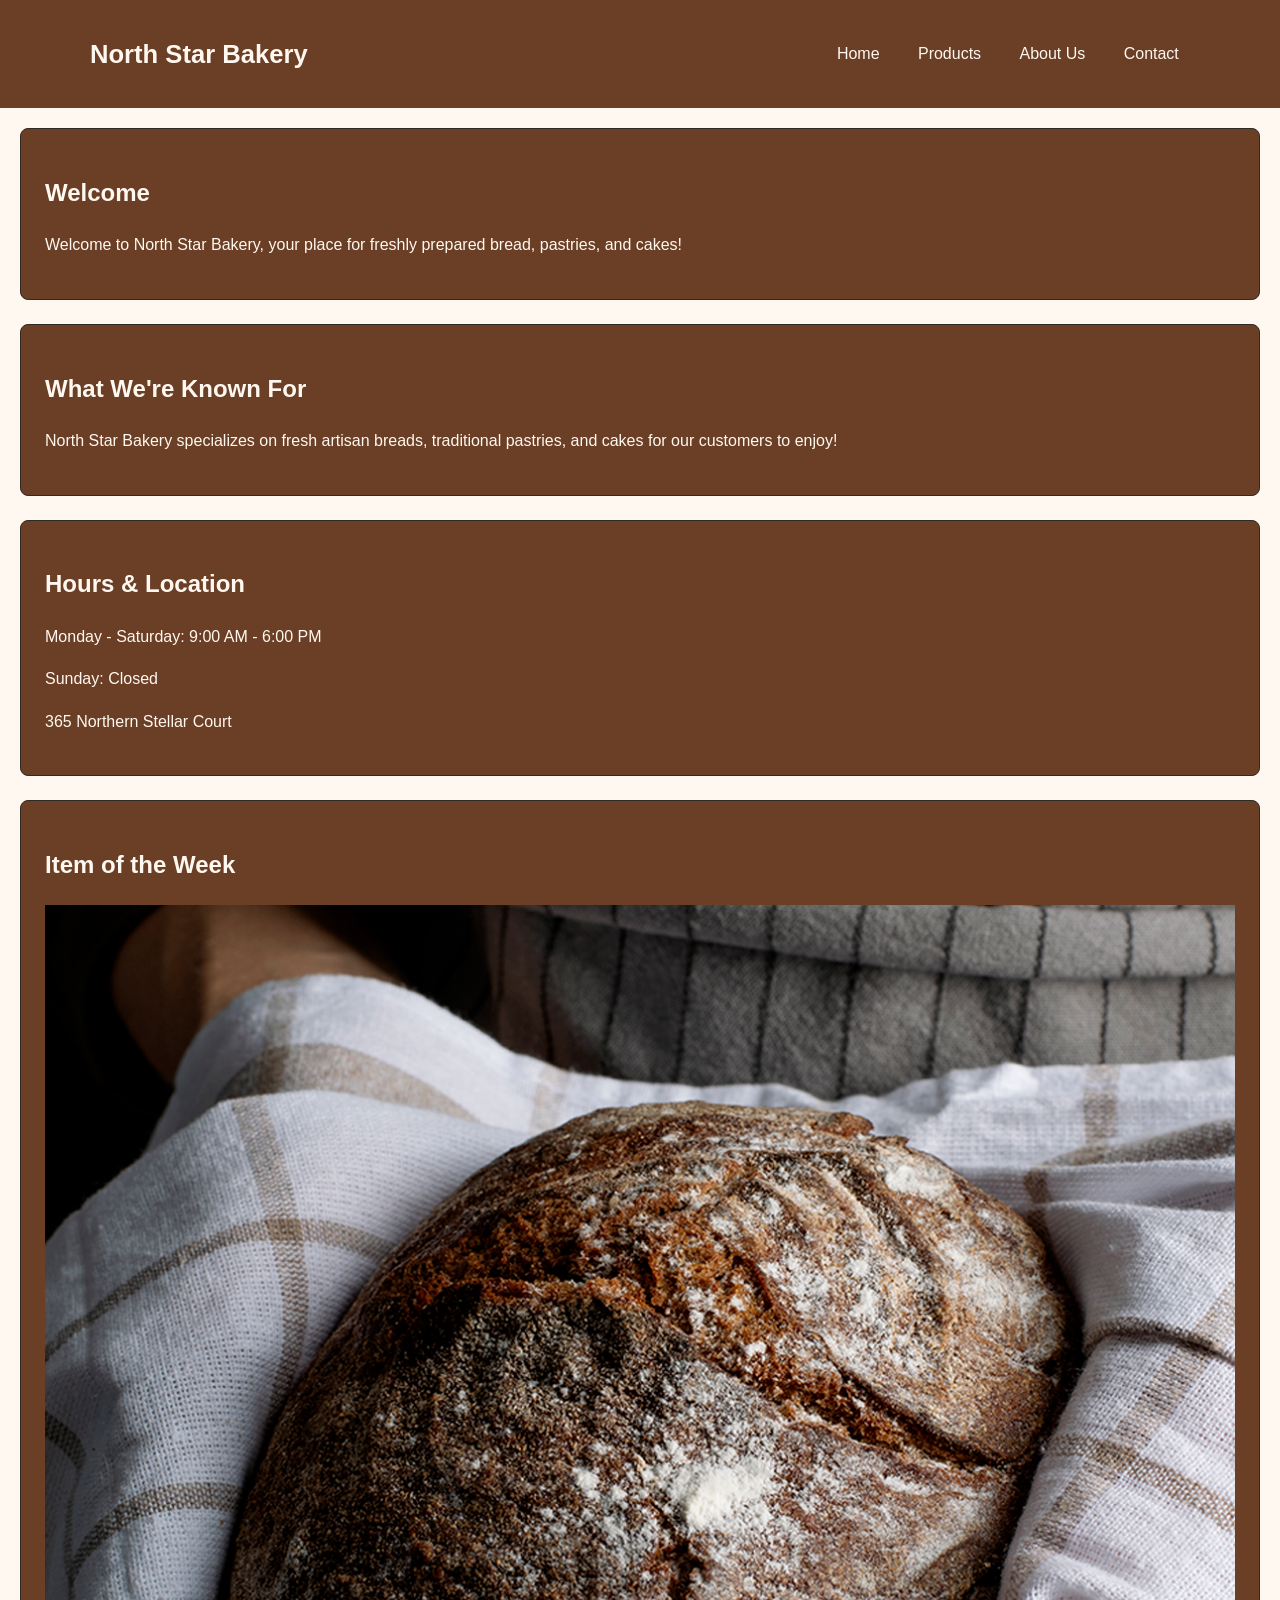
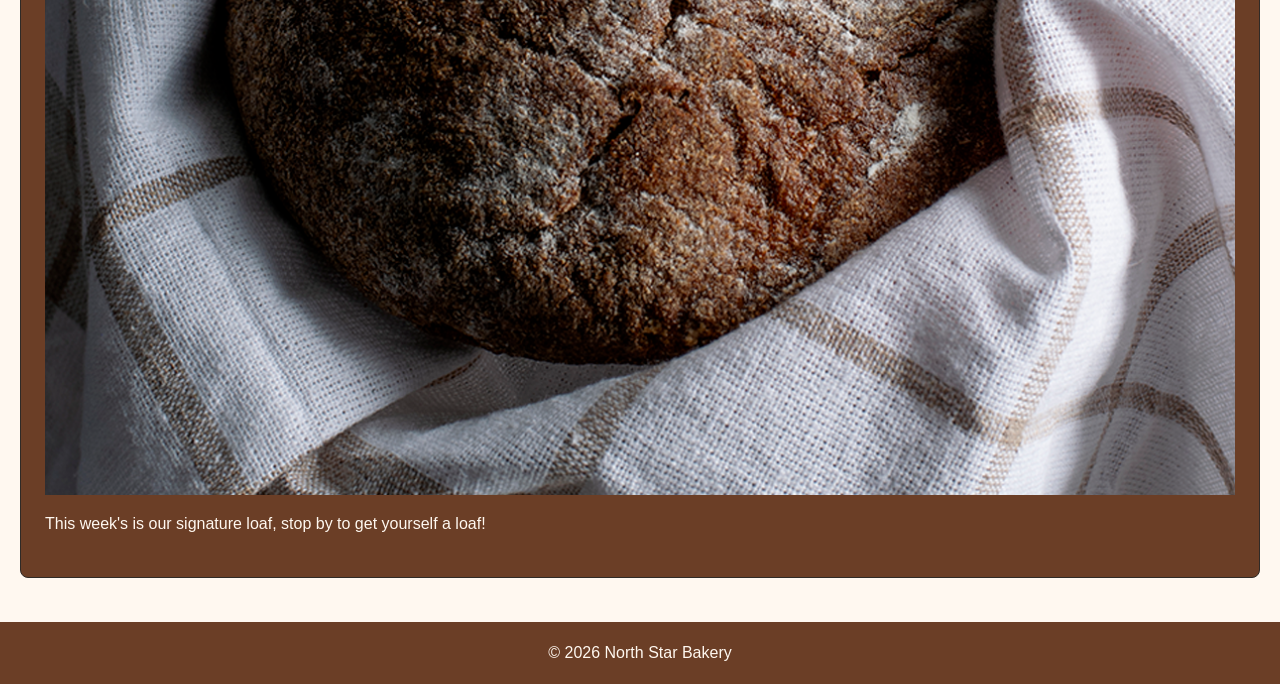
<file: index.html>
<!DOCTYPE html>
<html lang="en">
<head>
    <meta charset="UTF-8">
    <meta name="viewport" content="width=device-width, initial-scale=1.0">
    <title>Home - North Star Bakery</title>
    <link rel="icon" type="image/x-icon" href="media/bakery-logo_c.png">
    <link rel="stylesheet" href="styles.css">
    <script src="script.js" defer></script>
</head>
<body>
    <header>
        <div>
            <div>
                <span>North Star Bakery</span>
            </div>
            <nav>
                <ul>
                    <li><a href="index.html">Home</a></li>
                    <li><a href="products.html">Products</a></li>
                    <li><a href="about.html">About Us</a></li>
                    <li><a href="contact.html">Contact</a></li>
                </ul>
            </nav>
        </div>
    </header>
    <main>
        <section>
            <h1>Welcome</h1>
            <p>Welcome to North Star Bakery, your place for freshly prepared bread, pastries, and cakes!</p>
        </section>

        <section>
            <h2>What We're Known For</h2>
            <p>North Star Bakery specializes on fresh artisan breads, traditional pastries, and cakes for our customers to enjoy!</p>
        </section>

        <section>
            <h2>Hours & Location</h2>
            <p>Monday - Saturday: 9:00 AM - 6:00 PM</p>
            <p>Sunday: Closed</p>
            <p>365 Northern Stellar Court</p>
        </section>

        <section>
            <h2>Item of the Week</h2>
            <img src="media/bakery-signature-loaf_c.png" alt="North Star Bakery's Signature Loaf">
            <p>This week's is our signature loaf, stop by to get yourself a loaf!</p>
        </section>
    </main>
    <footer>
        <p>&copy; 2026 North Star Bakery</p>
    </footer>
</body>
</html>
</file>
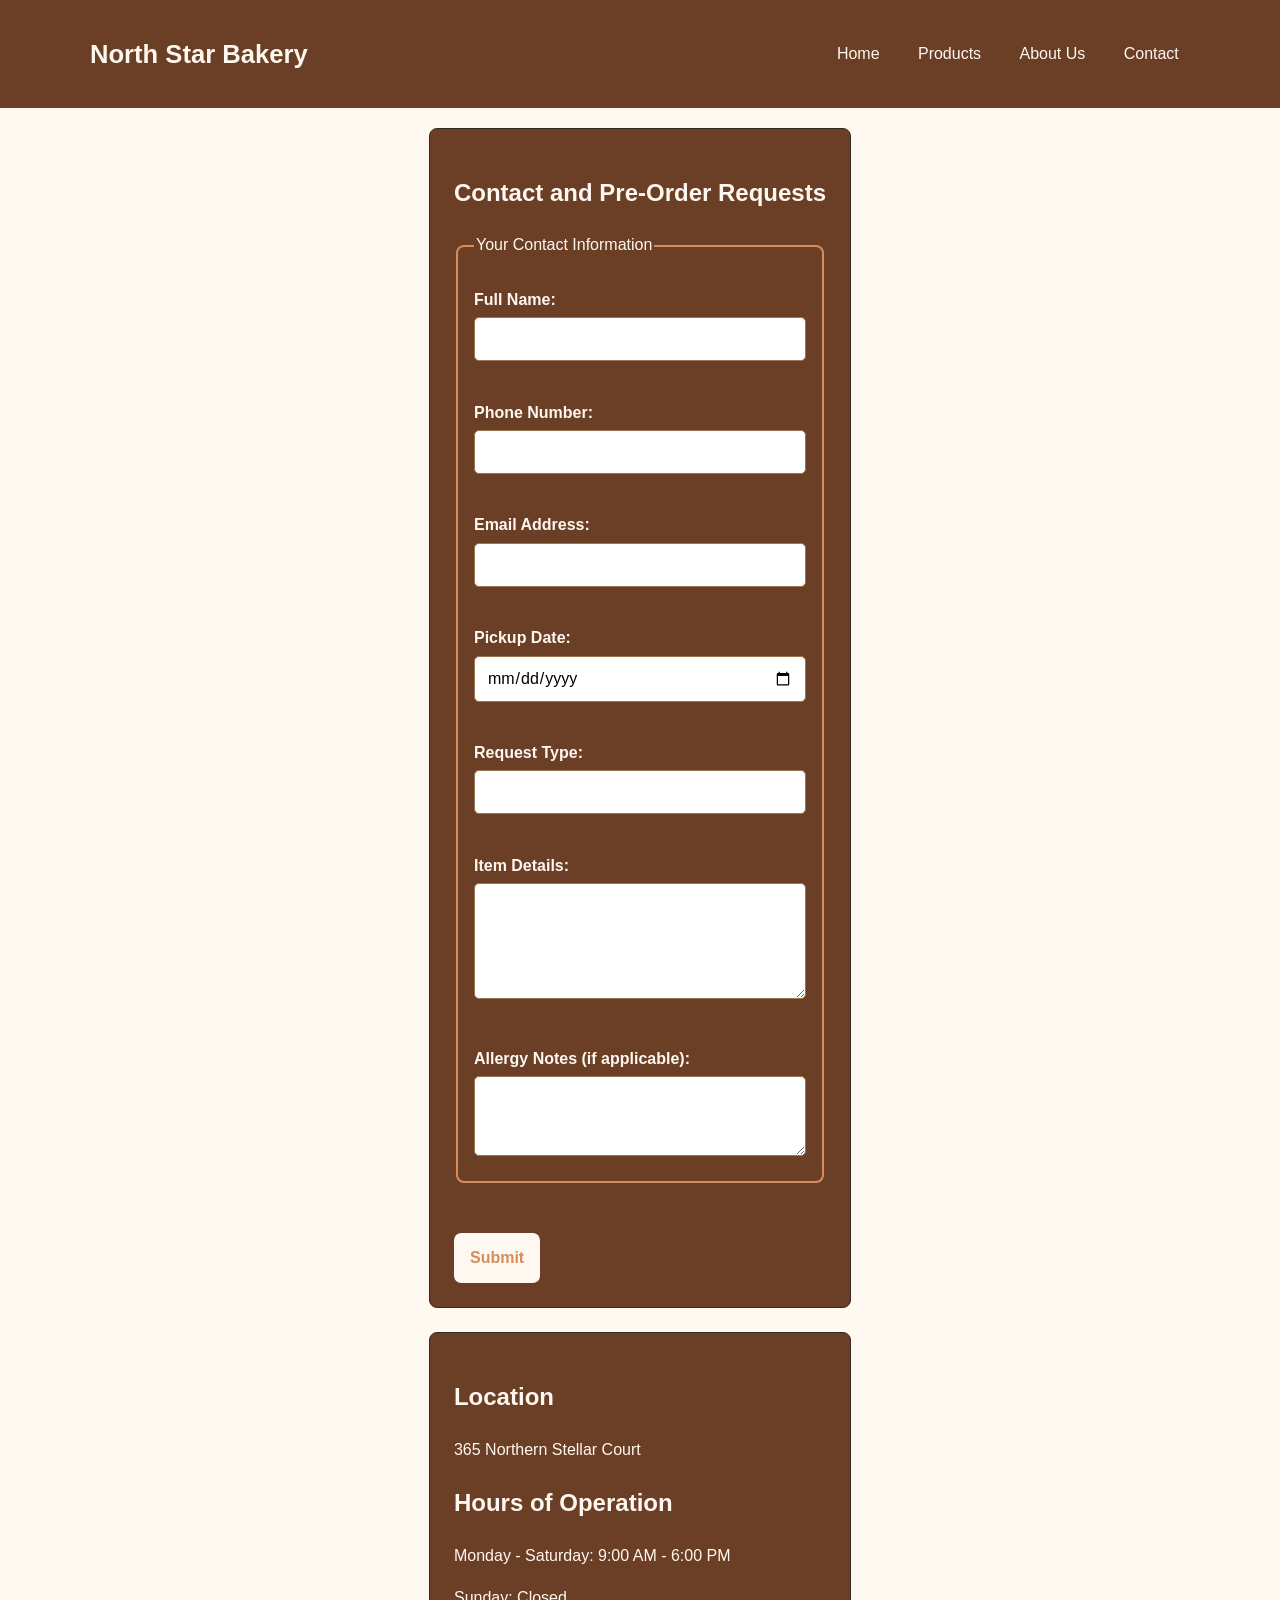
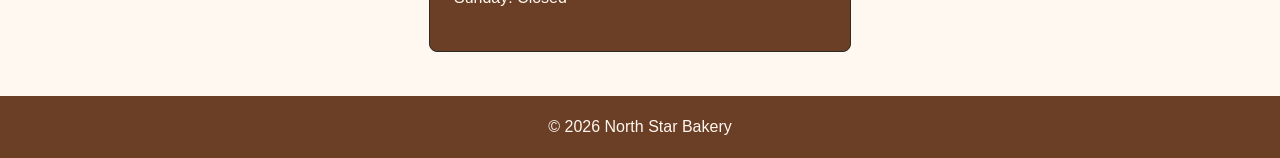
<file: contact.html>
<!DOCTYPE html>
<html lang="en">
<head>
    <meta charset="UTF-8">
    <meta name="viewport" content="width=device-width, initial-scale=1.0">
    <title>Contact - North Star Bakery</title>
    <link rel="icon" type="image/x-icon" href="media/bakery-logo_c.png">
    <link rel="stylesheet" href="styles.css">
    <script src="script.js" defer></script>
</head>
<body>
    <header>
        <div>
            <div>
                <span>North Star Bakery</span>
            </div>
            <nav>
                <ul>
                    <li><a href="index.html">Home</a></li>
                    <li><a href="products.html">Products</a></li>
                    <li><a href="about.html">About Us</a></li>
                    <li><a href="contact.html">Contact</a></li>
                </ul>
            </nav>
        </div>
    </header>
    <main>
        <section>
            <h2>Contact and Pre-Order Requests</h2>
            <form id="contact-form" novalidate>

                <fieldset>
                    <legend>Your Contact Information</legend>
                    <label for="name">Full Name:</label>
                    <input type="text" id="name" name="name" required>
                    <small id="name-error"></small>

                    <br><br>

                    <label for="phone">Phone Number:</label>
                    <input type="tel" id="phone" name="phone" required>

                    <br><br>

                    <label for="email">Email Address:</label>
                    <input type="email" id="email" name="email" required>
                    <small id="email-error"></small>

                    <br><br>

                    <label for="date">Pickup Date:</label>
                    <input type="date" id="date" name="date" required>

                    <br><br>

                    <label for="type">Request Type:</label>
                    <input type="text" id="type" name="type" required>

                    <br><br>

                    <label for="item-details">Item Details:</label>
                    <textarea name="item-details" id="item-details" rows="5" required></textarea>
                    <small id="details-error"></small>

                    <br><br>
                    <label for="allergy-notes">Allergy Notes (if applicable):</label>
                    <textarea name="allergy-notes" id="allergy-notes" rows="3"></textarea>
                </fieldset>

                <br>

                <button type="submit">Submit</button>

            </form>
        </section>

        <section>
            <h2>Location</h2>
            <p>365 Northern Stellar Court</p>
            <h2>Hours of Operation</h2>
            <p>Monday - Saturday: 9:00 AM - 6:00 PM</p>
            <p>Sunday: Closed</p>
        </section>

    </main>
    <footer>
        <p>&copy; 2026 North Star Bakery</p>
    </footer>
</body>
</html>
</file>
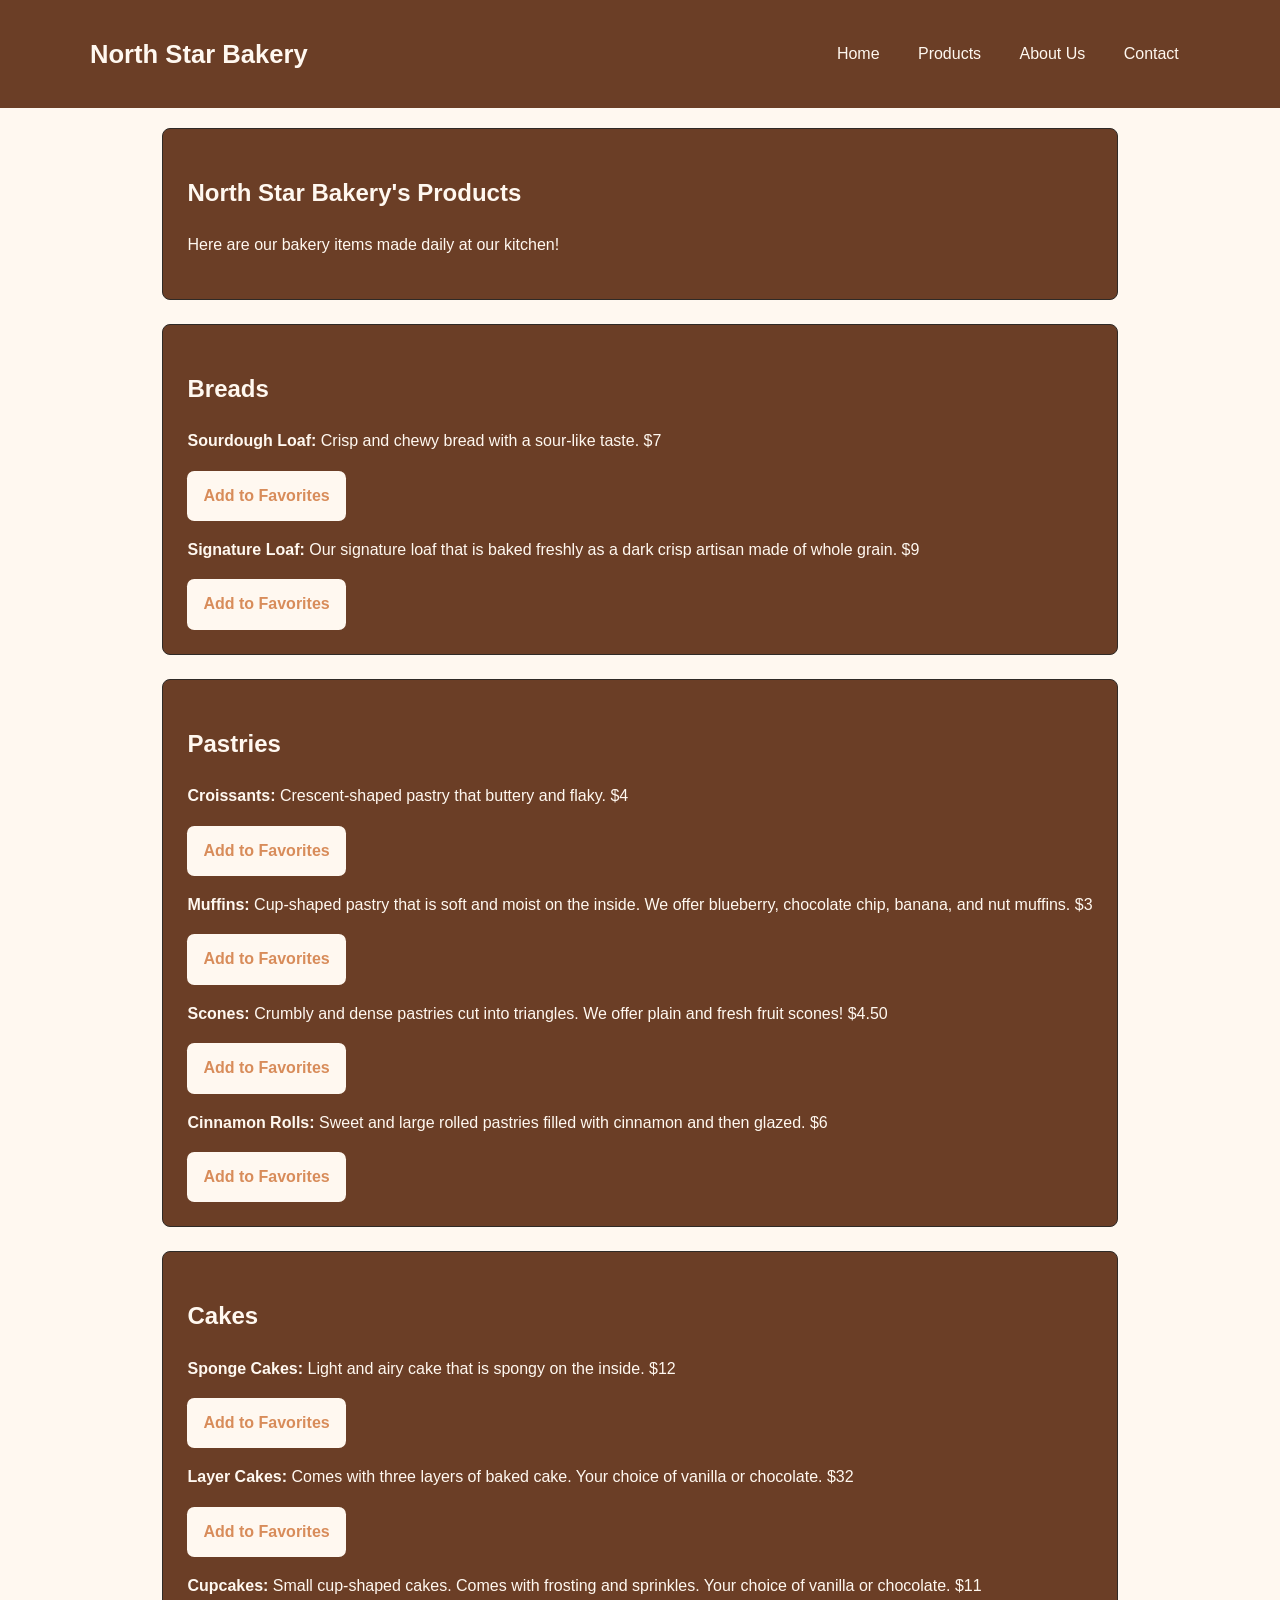
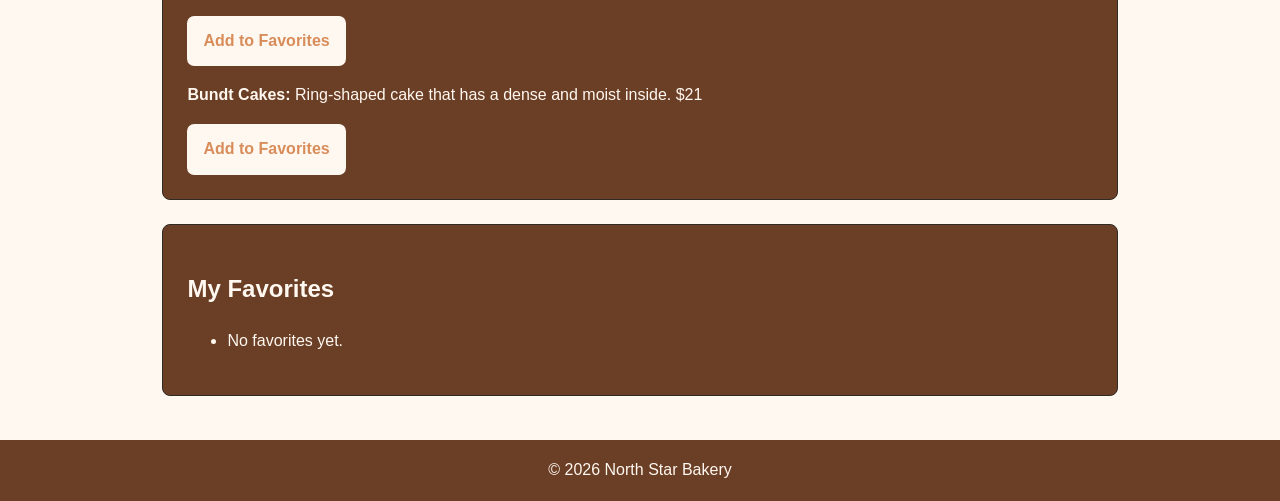
<file: products.html>
<!DOCTYPE html>
<html lang="en">
<head>
    <meta charset="UTF-8">
    <meta name="viewport" content="width=device-width, initial-scale=1.0">
    <title>Products - North Star Bakery</title>
    <link rel="icon" type="image/x-icon" href="media/bakery-logo_c.png">
    <link rel="stylesheet" href="styles.css">
    <script src="script.js" defer></script>
</head>
<body>
    <header>
        <div>
            <div>
                <span>North Star Bakery</span>
            </div>
            <nav>
                <ul>
                    <li><a href="index.html">Home</a></li>
                    <li><a href="products.html">Products</a></li>
                    <li><a href="about.html">About Us</a></li>
                    <li><a href="contact.html">Contact</a></li>
                </ul>
            </nav>
        </div>
    </header>
    <main>
        <section>
            <h1>North Star Bakery's Products</h1>
            <p>Here are our bakery items made daily at our kitchen!</p>
        </section>
        
        <section>
            <h2>Breads</h2>
            <div class="product" data-product="sourdough">
                <p>
                    <strong>Sourdough Loaf:</strong>
                    Crisp and chewy bread with a sour-like taste. $7
                </p>
                <button type="button" class="favorite">Add to Favorites</button>
            </div>
            
            <div class="product" data-product="signature">
                <p>
                    <strong>Signature Loaf:</strong>
                    Our signature loaf that is baked freshly as a dark crisp artisan made of whole grain. $9
                </p>
                <button type="button" class="favorite">Add to Favorites</button>
            </div>
        </section>

        <section>
            <h2>Pastries</h2>
            <div class="product" data-product="croissants">
                <p>
                    <strong>Croissants:</strong>
                    Crescent-shaped pastry that buttery and flaky. $4
                </p>
                <button type="button" class="favorite">Add to Favorites</button>
            </div>
            <div class="product" data-product="muffins">
                <p>
                    <strong>Muffins:</strong>
                    Cup-shaped pastry that is soft and moist on the inside. We offer blueberry, chocolate chip, banana, and nut muffins. $3
                </p>
                <button type="button" class="favorite">Add to Favorites</button>
            </div>
            <div class="product" data-product="scones">
                <p>
                    <strong>Scones:</strong>
                    Crumbly and dense pastries cut into triangles. We offer plain and fresh fruit scones! $4.50
                </p>
                <button type="button" class="favorite">Add to Favorites</button>
            </div>
            <div class="product" data-product="cinnamon-rolls">
                <p>
                    <strong>Cinnamon Rolls:</strong>
                    Sweet and large rolled pastries filled with cinnamon and then glazed. $6
                </p>
                <button type="button" class="favorite">Add to Favorites</button>
            </div>
        </section>

        <section>
            <h2>Cakes</h2>
            <div class="product" data-product="sponge-cakes">
                <p>
                    <strong>Sponge Cakes:</strong>
                    Light and airy cake that is spongy on the inside. $12
                </p>
                <button type="button" class="favorite">Add to Favorites</button>
            </div>
            <div class="product" data-product="layer-cakes">
                <p>
                    <strong>Layer Cakes:</strong>
                    Comes with three layers of baked cake. Your choice of vanilla or chocolate. $32
                </p>
                <button type="button" class="favorite">Add to Favorites</button>
            </div>
            <div class="product" data-product="cupcakes">
                <p>
                    <strong>Cupcakes:</strong>
                    Small cup-shaped cakes. Comes with frosting and sprinkles. Your choice of vanilla or chocolate. $11
                </p>
                <button type="button" class="favorite">Add to Favorites</button>
            </div>
            <div class="product" data-product="bundt-cakes">
                <p>
                    <strong>Bundt Cakes:</strong>
                    Ring-shaped cake that has a dense and moist inside. $21
                </p>
                <button type="button" class="favorite">Add to Favorites</button>
            </div>
        </section>
        <section>
            <h2>My Favorites</h2>
                <ul id="favorites">
                    <li>No favorites yet.</li>
                </ul>
        </section>
    </main>
    <footer>
        <p>&copy; 2026 North Star Bakery</p>
    </footer>
</body>
</html>
</file>
<file: styles.css>
* {
    box-sizing: border-box;
}

header {
    background-color: #6B3E26;
    color: #FFF8F0;
    text-align: center;
    padding: 2rem 1rem;
}

header > div {
    display: flex;
    align-items: center;
    justify-content: space-between;
    max-width: 1100px;
    margin: 0 auto;
}

header span {
    font-size: 1.6rem;
    font-weight: bold;
}

body {
    margin: 0;
    background: #FFF8F0;
    color: #FFF8F0;
    font-family: Helvetica, sans-serif;
    font-size: 1rem;
    line-height: 1.65;
}

nav ul { 
    list-style: none;
    padding: 0; 
    margin: 0; 
    display: flex;
    gap: 1rem; 
}
nav a { 
    display: block; 
    color: #FFF8F0; 
    text-decoration: none; 
    padding: .55rem .7rem; 
    border-radius: .4rem; 
}
nav a:hover { 
    background: #D88C5A; 
    color: #6B3E26; 
}

main { 
    max-width: fit-content; 
    margin: 0 auto; 
    padding: 1.25rem; 
}

section {
    background-color: #6B3E26;
    margin-bottom: 1.5rem;
    padding: 1.5rem;
    border-radius: 8px;
    border: 1px solid #2F2A26;
}

img {
    max-width: 100%;
    height: auto;
    display: block;
    margin: 1rem auto;
}

video {
    display: block;
    max-width: 100%;
    height: auto;
    margin: 1rem auto;
}

form {
    max-width: 2000px;
    margin: 0 auto;
}

.tab {
  border-radius: .65rem;
  padding: 1.15rem;
}

fieldset {
    border: 2px solid #D88C5A;
    border-radius: 8px;
    margin-bottom: 1.5rem;
    padding: 1rem;
}

label { 
    display: block; 
    font-weight: 700; 
    margin-top: .75rem; 
}

input,
textarea {
    width: 100%;
    padding: 0.75rem;
    margin-top: 0.25rem;
    border: 1px solid #9b7653;
    border-radius: 5px;
    font-family: Arial, sans-serif;
    font-size: 1rem;
}

textarea {
    resize: vertical;
}

button {
    background: #FFF8F0;
    color: #D88C5A;
    border: 0;
    border-radius: .45rem;
    padding: .75rem 1rem;
    font: inherit;
    font-weight: 700;
    text-decoration: none;
    cursor: pointer;
    display: inline-block;
}

button:hover { 
    background: #D88C5A; 
    color: #FFF8F0; }

footer { 
    background-color: #6B3E26; 
    color: #FFF8F0;
    text-align: center; 
    padding: 1.1rem; 
}

footer p {
    margin: 0;
}
</file>
